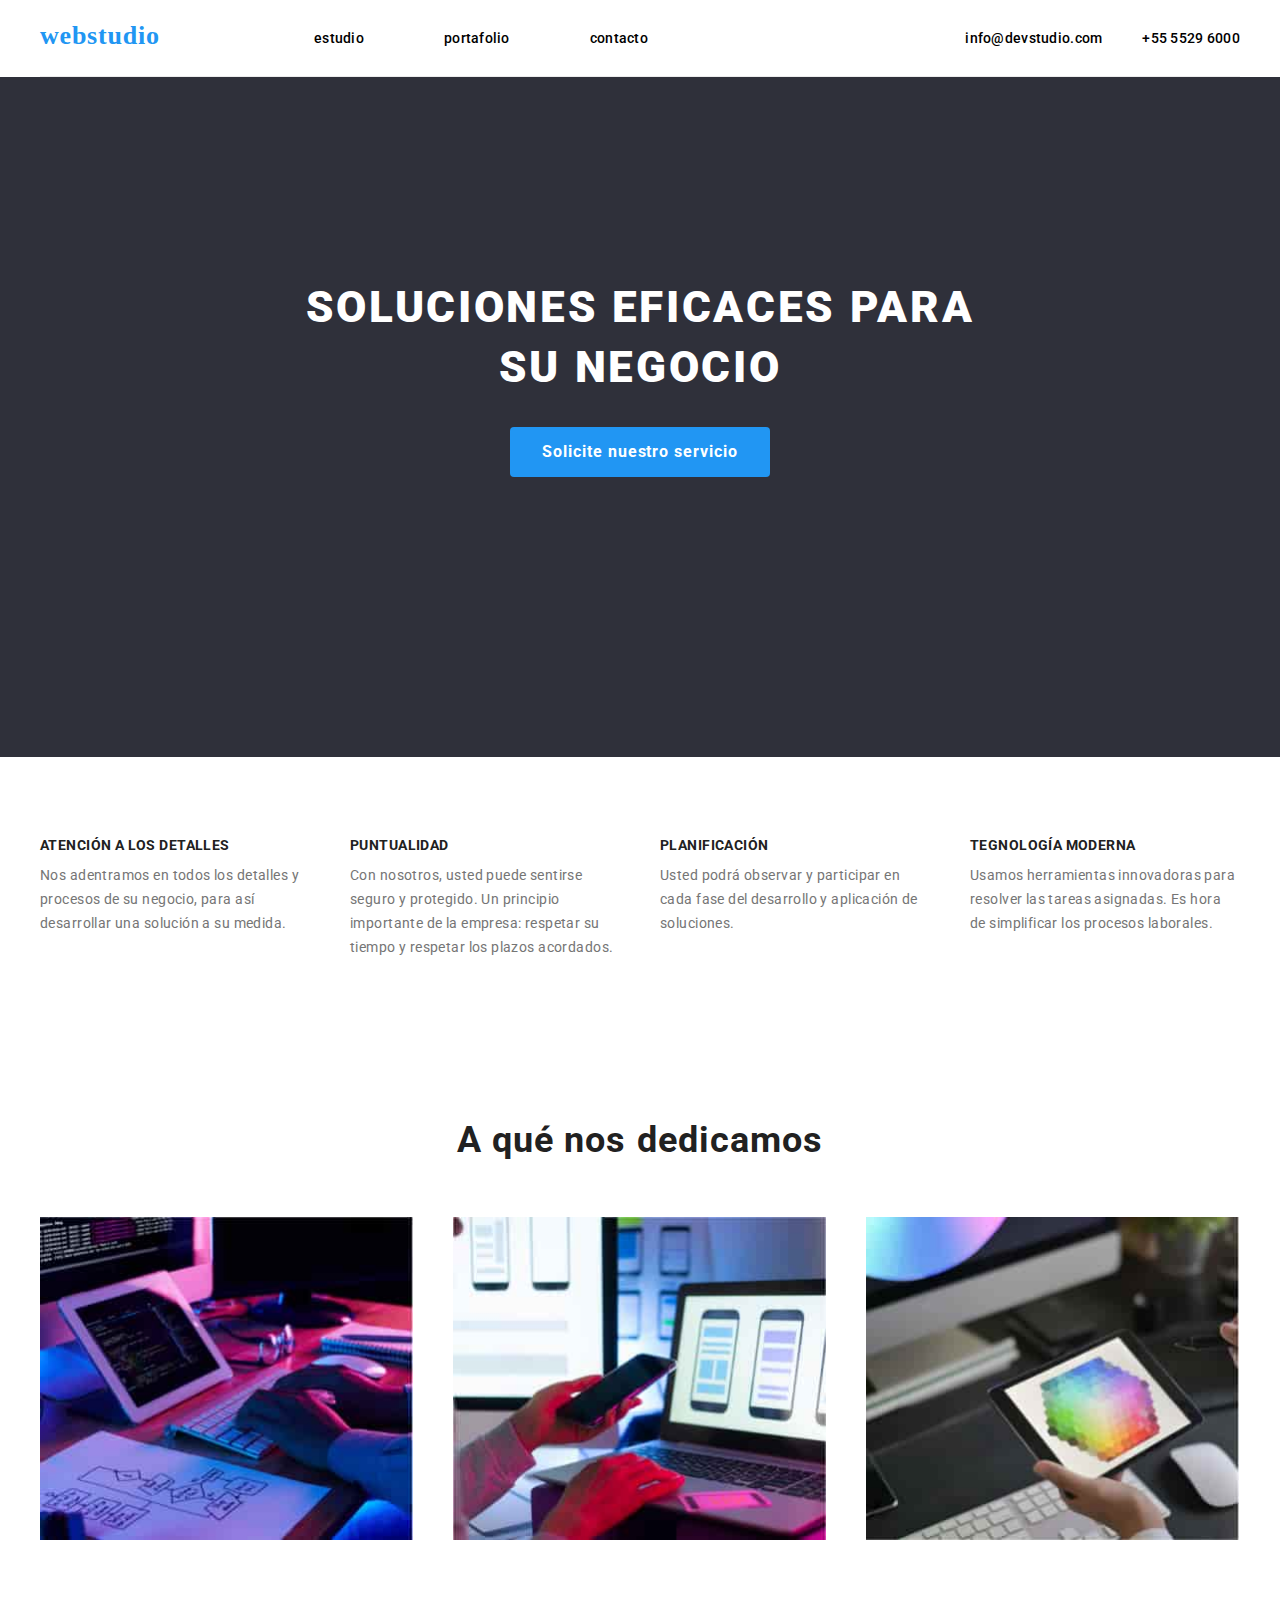
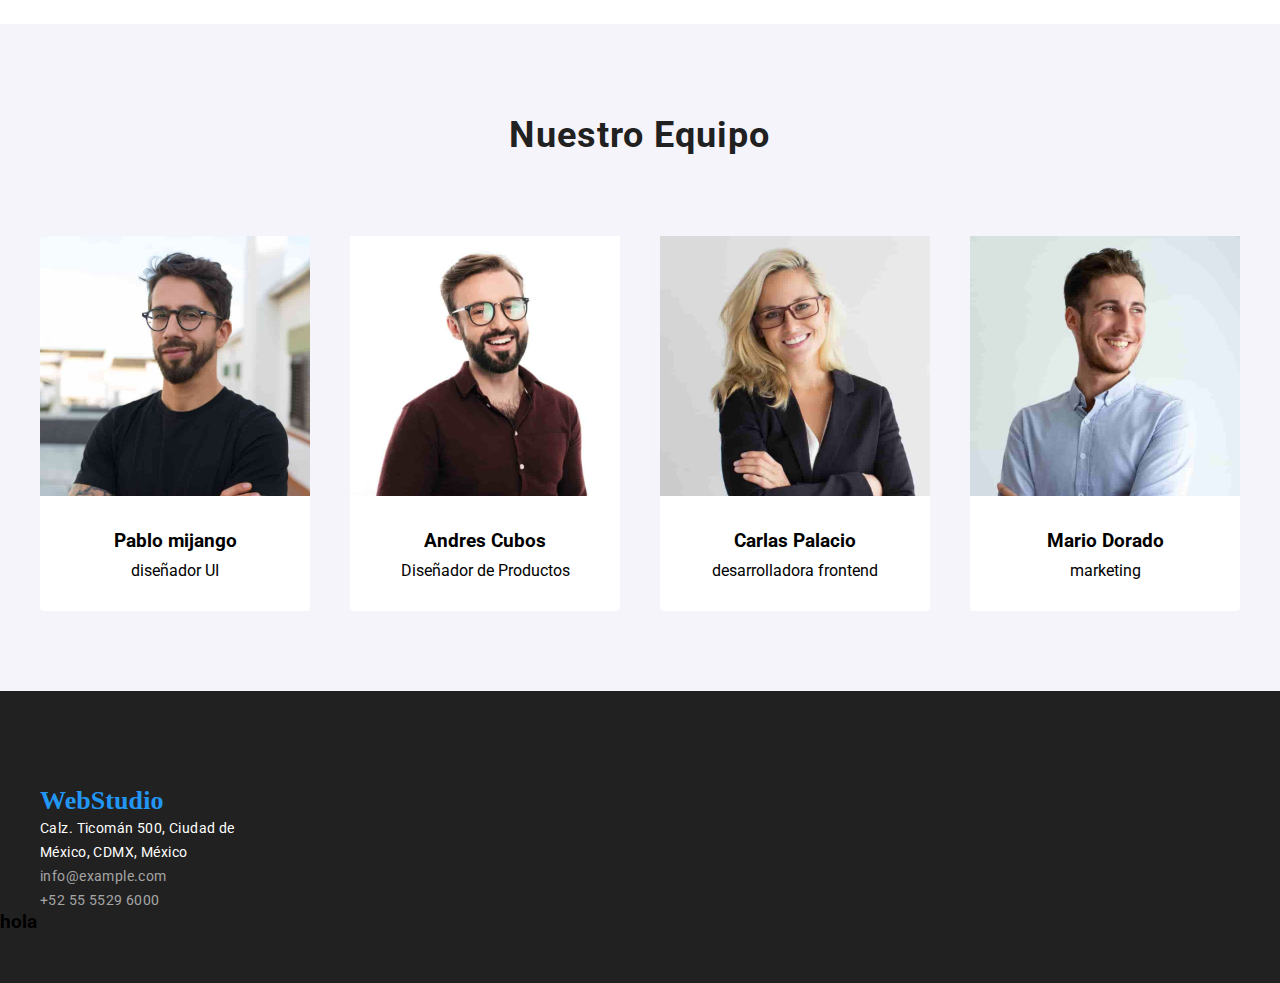
<file: index.html>
<!DOCTYPE html>
<html lang="en">
  <head>
    <meta charset="UTF-8" />
    <meta name="viewport" content="width=device-width, initial-scale=1.0" />
    <title>Document</title>
    <link
      href="https://fonts.googleapis.com/css2?family=Tangerine:wght@700&display=swap"
      rel="stylesheet"
    />
    <link
      rel="stylesheet"
      href="https://cdnjs.cloudflare.com/ajax/libs/modern-normalize/1.0.0/modern-normalize.min.css"
    />

    <link rel="stylesheet" href="./css/styles.css" />
  </head>

  <body>
    <header class="container border_header">
      <div class="container menu">
        <a href="#" class="titulo_pagina">webstudio</a>
        <nav class="container navegation__container">
          <ul class="hero__navegation">
            <li><a href="./index.html" class="text-color">estudio</a></li>
            <li>
              <a href="./portfolio.html" class="text-color">portafolio</a>
            </li>
            <li><a href="#" class="text-color">contacto</a></li>
          </ul>
        </nav>

        <ul class="navegation__contacts">
          <li class="text-color">
            <a href="mailto:info@devstudio.com" class="text-color">
              info@devstudio.com</a
            >
          </li>
          <li class="text-color">
            <a href="tel:+525555296000" class="text-color">+55 5529 6000</a>
          </li>
        </ul>
      </div>
    </header>

    <main>
      <section class="hero">
        <div class="container container__fondo">
          <h1 class="titulo__hero">SOLUCIONES EFICACES PARA SU NEGOCIO</h1>
        </div>
        <div class="flex__button">
          <button type="button" class="button__hero">
            Solicite nuestro servicio
          </button>
        </div>
      </section>

      <section class="item__text">
        <div class="container section">
          <ul class="about__gallery">
            <li>
              <h3 class="text-titulo">ATENCIÓN A LOS DETALLES</h3>
              <p class="text_item">
                Nos adentramos en todos los detalles y procesos de su negocio,
                para así desarrollar una solución a su medida.
              </p>
            </li>
            <li>
              <h3 class="text-titulo">PUNTUALIDAD</h3>
              <p class="text_item">
                Con nosotros, usted puede sentirse seguro y protegido. Un
                principio importante de la empresa: respetar su tiempo y
                respetar los plazos acordados.
              </p>
            </li>
            <li>
              <h3 class="text-titulo">PLANIFICACIÓN</h3>
              <p class="text_item">
                Usted podrá observar y participar en cada fase del desarrollo y
                aplicación de soluciones.
              </p>
            </li>
            <li>
              <h3 class="text-titulo">TEGNOLOGÍA MODERNA</h3>
              <p class="text_item">
                Usamos herramientas innovadoras para resolver las tareas
                asignadas. Es hora de simplificar los procesos laborales.
              </p>
            </li>
          </ul>
        </div>
      </section>

      <section class="galerry__job">
        <div class="container section">
          <h2 class="titulo_2">A qué nos dedicamos</h2>
          <ul class="about__gallery">
            <li>
              <img
                src="./imagen/computador_red.jpg"
                alt="a que nos dedicamos"
                width="373px"
              />
            </li>
            <li>
              <img
                src="./imagen/app_movil.jpg"
                alt="a que nos dedicamos"
                width="373px"
              />
            </li>
            <li>
              <img
                src="./imagen/table_web.jpg"
                alt="a que nos dedicamos"
                width="373px"
              />
            </li>
          </ul>
        </div>
      </section>
      <section class="container_team">
        <div>
          <h2 class="team-title">Nuestro Equipo</h2>
          <ul class="team-list section">
            <li class="team__box" width="270px">
              <img
                src="./imagen/Pablo_Mijango.jpg"
                alt="pablo mijango"
                width="270"
              />
              <h3 class="team_name">Pablo mijango</h3>
              <p class="team_name_2">diseñador UI</p>
            </li>

            <li class="team__box" width="270px">
              <img
                src="./imagen/Andres_Cubos.jpg"
                alt="andres cubo"
                width="270"
              />
              <h3 class="team_name">Andres Cubos</h3>
              <p class="team_name_2">Diseñador de Productos</p>
            </li>
            <li class="team__box" width="270px">
              <img
                src="./imagen/carlas_palacio.jpg"
                alt="carla palacio"
                width="270"
              />
              <h3 class="team_name">Carlas Palacio</h3>
              <p class="team_name_2">desarrolladora frontend</p>
            </li>
            <li class="team__box" width="270px" height="368px">
              <img src="./imagen/Mario.jpg" alt="mario dorado" width="270" />
              <h3 class="team_name">Mario Dorado</h3>
              <p class="team_name_2">marketing</p>
            </li>
          </ul>
        </div>
      </section>
    </main>

    <footer class="footer__fondo">
      <address class="container">
        <a href="#" class="color__title">WebStudio</a>
        <ul>
          <li class="contacts__footer">
            <a
              class="address_color"
              href="https://goo.gl/maps/MqcLZkt5R4HPUiu16"
              target="_blank"
              rel="noopener nofollow noreferrer"
              >Calz. Ticomán 500, Ciudad de<br />
              México, CDMX, México
            </a>
          </li>

          <li>
            <a class="text-color__contacto" href="mailto:info@example.com"
              >info@example.com
            </a>
          </li>
          <li>
            <a class="text-color__contacto" href="tel:+525555296000"
              >+52 55 5529 6000
            </a>
          </li>
        </ul>
      </address>
      <h3>hola</h3>
    </footer>
  </body>
</html>
</file>
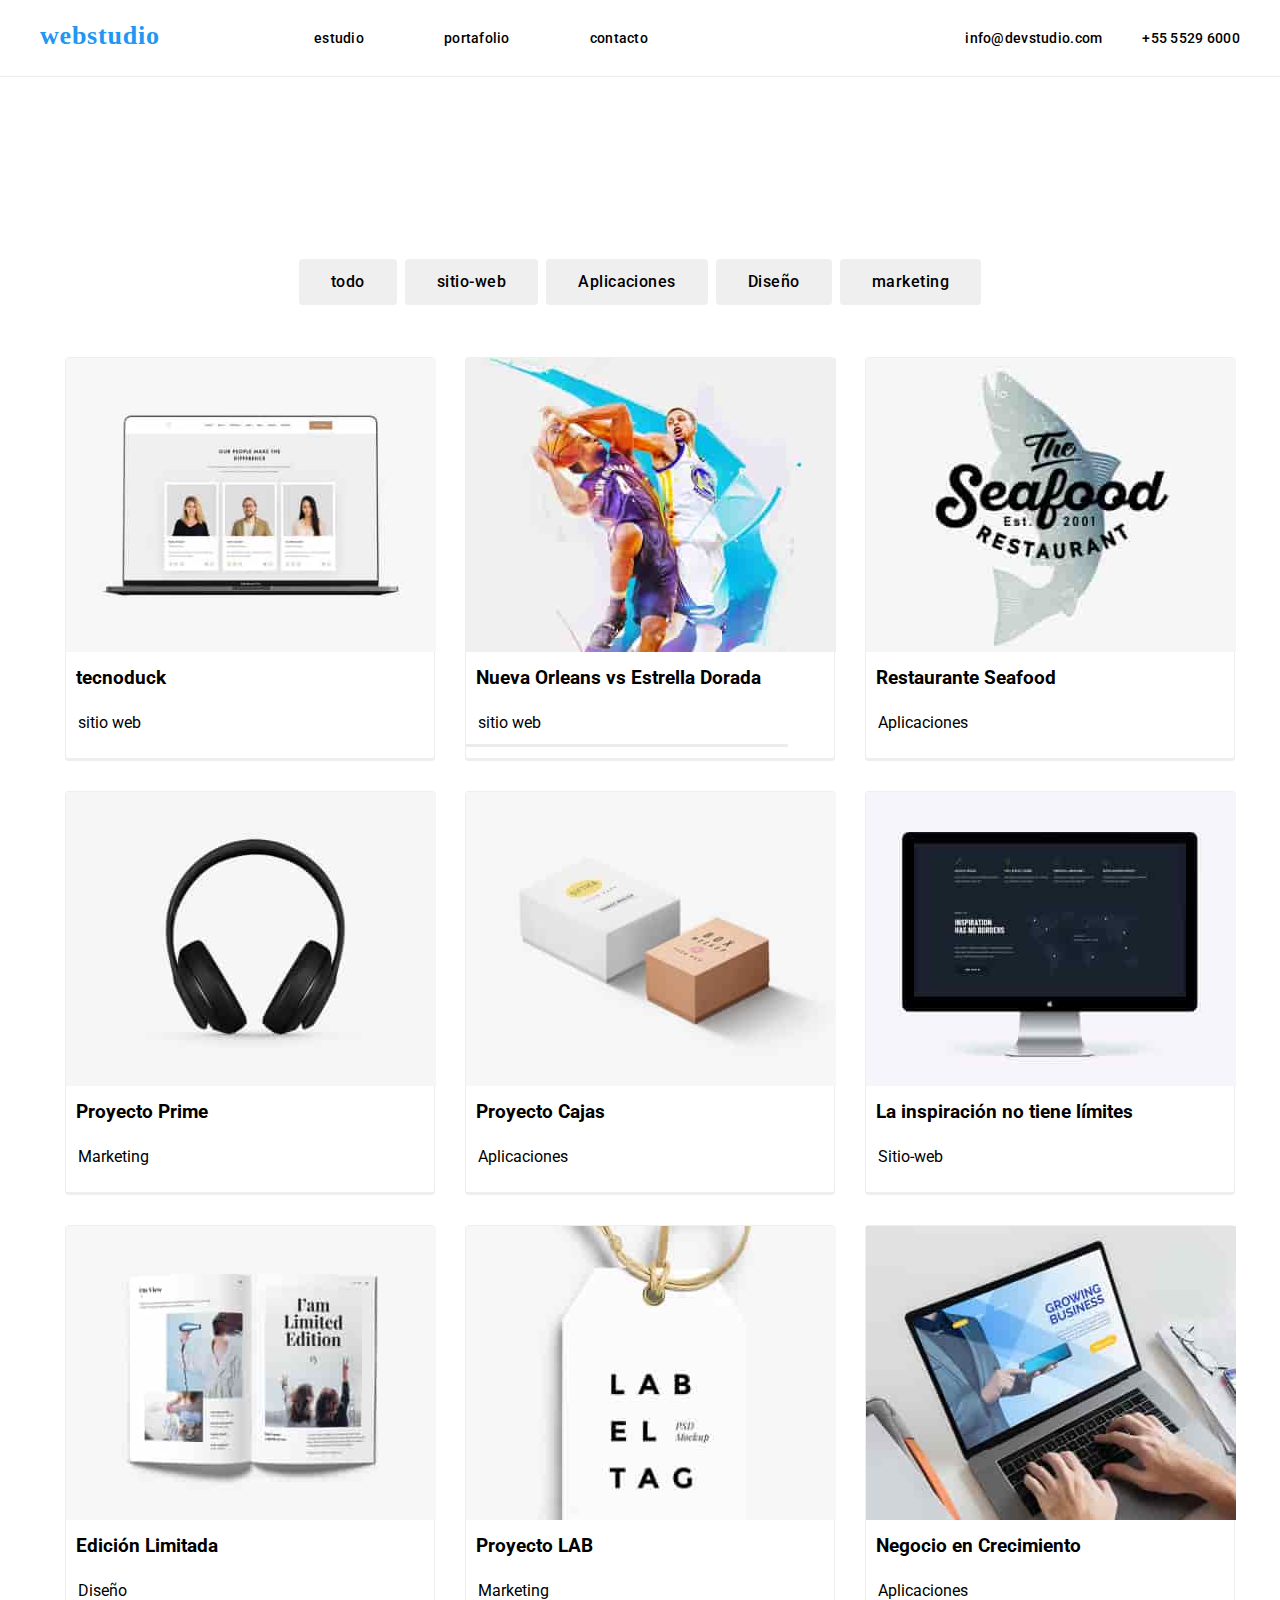
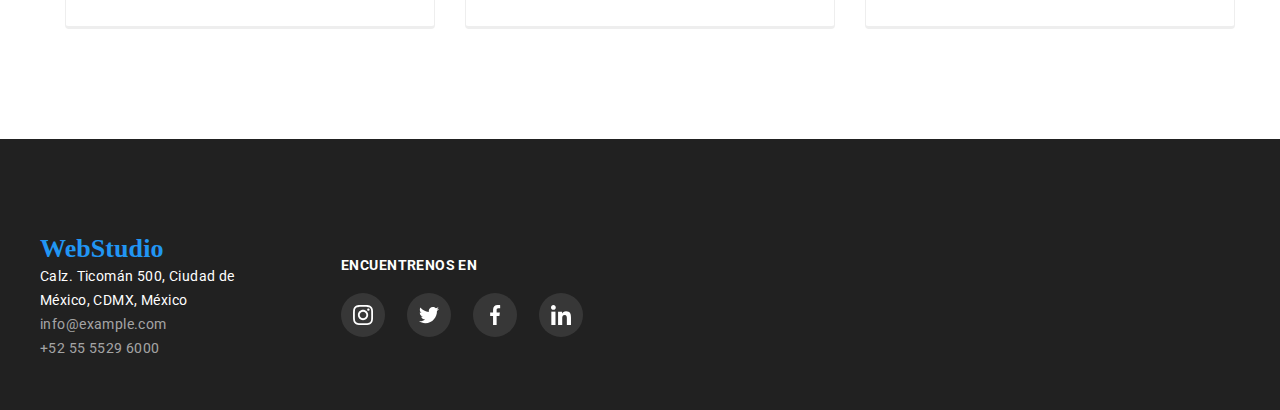
<file: portfolio.html>
<!DOCTYPE html>
<html lang="en">
	<head>
		<meta charset="UTF-8" />
		<meta name="viewport" content="width=device-width, initial-scale=1.0" />
		<title>Document</title>
		<link
		rel="stylesheet"
		href="https://cdnjs.cloudflare.com/ajax/libs/modern-normalize/1.0.0/modern-normalize.min.css"
	/>
	<link href="https://fonts.googleapis.com/css2?family=Tangerine:wght@700&display=swap"
		rel="stylesheet"
	/>
		<link rel="stylesheet" href= "./css/styles.css"/>
	</head>
	<body>
		<header class="border_header">
			<div class="container menu">
			<a href="#" class="titulo_pagina">webstudio</a>
			<nav class="container navegation__container">
			<ul class="hero__navegation">
				<li><a href="./index.html" class="text-color">estudio</a></li>
				<li><a href="./portfolio.html" class="text-color">portafolio</a></li>
				<li><a href="#" class="text-color">contacto</a></li>
			</ul>
			</nav>
			<ul class="navegation__contacts">
				<li class="text-color">
				<a href="mailto:info@devstudio.com" class="text-color"> info@devstudio.com</a>
				</li>
				<li class="text-color">
				<a href="tel:+525555296000" class="text-color">+55 5529 6000</a>
				</li>
			</ul>
		</div>
	</header>

	<main id="main__button">
		<div class="container"> 
			<ul class="button__main">
			<li><button type="button" class="button__main__item" >todo</li>
			<li><button type="button" class="button__main__item">sitio-web</li>
			<li><button type="button" class="button__main__item">Aplicaciones</li>
			<li><button type="button" class="button__main__item">Diseño</li>
			<li><button type="button" class="button__main__item">marketing</li>
		</ul>
	</div>

		<section class="section__portafolio">
			<div class="container "> 
				<ul class="galery__main">
				<li class="item">
					
						<img
						src="./imagen/tecnoduck_sitio_web.jpg"
						alt="sitio-web"
						width="370px"
						height="294px">
					<div class="border_item">
						<h3 class="name_project">tecnoduck</h3>
					<p class="description">sitio web</p>
					</div>
										
				</li>
				<li class="item">
					<img
						src="./imagen/post_orlamdovs.jpg"
						alt="sitio-web"
						width="370"
					><div class="border-item"><h3> Nueva Orleans vs Estrella Dorada</h3>
					<p>sitio web</p></div>
				</li>
				<li class="item">
					<img
						src="./imagen/Restaurante_seafood_aplicaciones.jpg"
						alt="aplicación"
						width="370">
					<div>
					<h3>Restaurante Seafood</h3>
					<p>Aplicaciones</p>
				</div>
				</li>
				<li class="item">
					<img
						src="./imagen/Proyecto_prime_marketing.jpg"
						alt="marketing"
						width="370"
						>
						<div>
						<h3>Proyecto Prime</h3>
						<p>Marketing</p></div>
				</li>
				<li class="item">
					<img
						src="./imagen/Proyecto_cajas_aplicacion.jpg"
						alt="aplicación"
						width="370">
						<div>
						<h3>Proyecto Cajas</h3>
						<p>Aplicaciones</p>
					</div>
				</li>
				<li class="item">
					<img
						src="./imagen/inspiracion_sitio_web.jpg"
						alt="sitio-web"
						width="370">
						<div>
						<h3>La inspiración no tiene límites</h3>
						<p>Sitio-web</p>
					</div>
				</li>
				<li class="item">
					<img
						src="./imagen/edicion_limitada.jpg"
						alt="Diseño"
						width="370">
						<div>
						<h3>Edición Limitada</h3>
						<p>Diseño</p>
					</div>
				</li>
				<li class="item">
					<img
						src="./imagen/proyecto_lab.jpg"
						alt="marketing"
						width="370">
						<div>
					<h3>Proyecto LAB</h3>
					<p>Marketing</p>
					</div>
				</li>
				<li class="item">
					<img
						src="./imagen/Negocio_aplicacion.jpg"
						alt="aplicación"
						width="370"
						>
						<div><h3>Negocio en Crecimiento</h3>
						<p>Aplicaciones</p>
					</div>
				</li>
			</ul>
		
		</div>       
			</section>
			</main>

	<footer class="foter_portafolio">
		<div class="container">
			<div class="container flex-container">
				<address>
					<a href="#" class="color__title">WebStudio</a>
					<ul>
						<li class="contacts__footer">
							<a class="address_color" href="https://goo.gl/maps/MqcLZkt5R4HPUiu16"
							target="_blank"
							rel="noopener nofollow noreferrer">Calz. Ticomán 500, Ciudad de<br> México, CDMX, México </a>
						</li>
						<li class="text-color__contacto">
							<a href="mailto:info@example.com" class="text-color__contacto">info@example.com </a>
						</li>
						<li class="text-color__contacto">
							<a href="tel:+525555296000" class="text-color__contacto">+52 55 5529 6000 </a>
						</li>
					</ul>
					
				</address>
				<div class="container__footer__redes">
					<h3 class="title-6">ENCUENTRENOS EN</h3>
					<ul class="iconos-6">
					<li class="list_iconos_red"><svg class="iconos_red" width="20px" height="20px">
						<use href="./imagen/iconos/symbol-defs.svg#icon-instagram"></use>
					</svg></li>
					<li class="list_iconos_red"><svg class="iconos_red" width="20px" height="20px">
						<use href="./imagen/iconos/symbol-defs.svg#icon-twitter" ></use>
					</svg></li>
					<li class="list_iconos_red"><svg class="iconos_red" width="20px" height="20px">
						<use href="./imagen/iconos/symbol-defs.svg#icon-facebook" ></use>
					</svg></li>
					<li class="list_iconos_red"><svg class="iconos_red" width="20px" height="20px">
						<use href="./imagen/iconos/symbol-defs.svg#icon-linkedin" ></use>
					</svg></li>
					</ul>
				</div>
			</div>
		</div>
	</footer>
</body>
</html>
</file>
<file: css/styles.css>
@import url("https://fonts.googleapis.com/css2?family=Roboto:ital,wght@0,100;0,300;0,400;0,500;0,700;0,900;1,100;1,300;1,400;1,500;1,700;1,900&display=swap");

* {
  margin: 0px;
  padding: 0px;
  list-style: none;
  text-decoration: none;
}

:root {
  --color--titulo--principal: rgb(255, 255, 255);
  --color--buttom--pasivo: rgb(238, 238, 238);
  --color--buttom--activo: rgb(33, 150, 243);
  --color--text--secundario: rgb(255, 255, 255);
  --color--fondo--secundario: rgb(47, 48, 58);
  --colo--web--studio: rgba(33, 150, 243, 1);
}

body {
  font-family: "Roboto", sans-serif;
  background: #ffffff;
}
.titulo__hero {
  color: #fff;
  text-align: center;
  font-family: Roboto;
  font-size: 44px;
  font-style: normal;
  font-weight: 900;
  line-height: 60px;
  letter-spacing: 0.06em;
  text-transform: uppercase;
  width: 696px;
  margin: 0 auto;
  display: block;
  margin-bottom: 30px;
}
.titulo_pagina {
  color: var(--color--buttom--activo);
  text-align: right;
  font-family: Raleway;
  font-size: 26px;
  font-style: normal;
  font-weight: 700;
  line-height: normal;
  letter-spacing: 0.78px;
  padding-top: 21px;
  
  padding-bottom: 25px;
}

/* estilos index  */

.container {
  max-width: 1200px;
  margin: auto;
}
.container_team {
  width: auto;
  margin: auto;
  background: #f5f4fa;
}
.color__title {
  color: var(--color--buttom--activo);
  text-align: right;
  font-family: Raleway;
  font-size: 26px;
  font-style: normal;
  font-weight: 700;
  line-height: normal;
  letter-spacing: 0.078px;
}
.button__hero {
  color: #fff;
  text-align: center;
  font-family: Roboto;
  font-size: 16px;
  font-style: normal;
  font-weight: 700;
  line-height: 1.87;
  letter-spacing: 0.96px;
  padding: 10px 32px 10px 32px;
  border-radius: 4px;
  border: none;
  gap: 10px;
  background: var(--colo--web--studio);
  display: inline-flex;
  justify-content: center;
  align-items: center;
  
}
.button__hero:hover {
  background: var(--color--buttom--activo);
  color: var(--color--text--secundario);
}

.text-color {
  color: black;
  font-family: Roboto;
  font-size: 14px;
  font-style: normal;
  font-weight: 500;
  line-height: normal;
  letter-spacing: 0.28px;
}
.text-color:hover {
  color: blue;
}

/*  estilos portafolio  */

.button {
  border-radius: 4px;
  border: none;
background: #2196F3;

/* shadow-middle */
box-shadow: 0px 2px 2px 0px rgba(0, 0, 0, 0.12), 0px 1px 2px 0px rgba(0, 0, 0, 0.08), 0px 3px 1px 0px rgba(0, 0, 0, 0.10);

}
.button:hover {
  background: #2196f3;
  color: #ffffff;
  border-radius: 4PX;
  border: none;
  cursor: pointer;
}
/*------- section 1 portafolio main button-----------*/
.button__main {
  display: flex;
  justify-content: center;
  align-items: center;
  column-gap: 8px;
  padding-top: 182px;
  border-radius: 4PX;
  border:none;
  cursor: pointer;
  
}
.button__main__item {
  padding: 10px 32px 10px 32px;
  border-radius: 4PX;
  border: none;
  gap: 10px;
  text-align: center;
font-family: Roboto;
font-size: 16px;
font-style: normal;
font-weight: 500;
line-height: 26px; 
letter-spacing: 0.48px;
}
.button__main__item:hover {
  background: var(--color--buttom--activo);
  color: var(--color--text--secundario);
  
}
.button__main__flex {
  display: flex;
  justify-content: center;
  align-items: center;
  text-align: center;
}

.galery__main {
  display: flex;
  flex-wrap: wrap;
  justify-content: space-between;
  margin: 0PX;
  padding: 0PX;
  cursor:pointer; 
}


.item{
  /*flex-basis: calc((100% - 20px) / 3);*/
  border-radius: 4px;
  border: 1px solid #EEE;
background: #FFF;
border-bottom: 3px solid #eee;
margin-bottom: 30px;
margin-right: 5px;
margin-left: 25px;
width: 370px;
height: 404px;
}

.border_item{
  
}

.item:hover,
.item:focus {
  
box-shadow: 1px 4px 6px 0px rgba(0, 0, 0, 0.16), 0px 4px 4px 0px rgba(0, 0, 0, 0.06), 0px 1px 1px 0px rgba(0, 0, 0, 0.12);
    cursor: pointer;
}
.item h3 {
  padding: 12px 10px 12px 10px;
}
.item p {
  padding: 12px;
}

/*----------estilos encabezado index--------------------------------------*/
.menu{
  width: 1600PX;
  display: flex;
  justify-content: center;
  align-items: center;
}
.border_header{

border-bottom-width: 1px;
  border-bottom-style: solid;
  border-bottom-color: #ECECEC;

}
.navegation__container {
  display: flex;
  justify-content: space-between;
  padding-right: 93px;
}
.hero__navegation {
  display: flex;
  justify-content: center;
  align-items: center;
  column-gap: 80px;
  padding: 25px;
  padding-right: 95px;
}

.navegation__contacts {
  display: flex;
  justify-content: center;
  align-items: center;
  column-gap: 40px;
}

/*estilos segunda section titulo principal y boton*/


.hero {
 background-color: var(--color--fondo--secundario);
  padding-top: 200px;
  padding-bottom: 280px;
  
  width: auto;
  margin: auto;
}
.section {
  padding-top: 80px;
  padding-bottom: 80px;
}
.section__portafolio {
  padding-top: 52px;
  padding-bottom: 80px;
}
.flex__button {
  display: flex;
  justify-content: center;
  align-items: center;
}
.container__fondo {
  color: var(--color--titulo--principal);
  display: flex;
  justify-content: center;
  align-items: center;
}
.titulo {
  text-align: center;
  font-family: Roboto;
  font-size: 44px;
  font-style: normal;
  font-weight: 900;
  line-height: 60px; 
  letter-spacing: 2.64px;
  text-transform: uppercase;
  width: 700px;
  padding-top: 250px;
}
/*section 3 textos ----------------------------------------------------*/
.item__text {
  padding-top: 0px;
}
.text-titulo {
  color: #212121;
  font-family: Roboto;
  font-size: 14px;
  font-style: normal;
  font-weight: 700;
  line-height: normal;
  letter-spacing: 0.42px;
  text-transform: uppercase;
  width: 270px;
  padding-bottom: 10px;
}
.text_item {
  color: #757575;
  font-family: Roboto;
  font-size: 14px;
  font-style: normal;
  font-weight: 400;
  line-height: 24px;
  letter-spacing: 0.42px;
  width: 270px;
}
/*secrion 4 galeria a que nos dedicamos---------------*/
.about__gallery {
  display: flex;
  gap: 40px;
}

.flex galery {
  display: flex;
  justify-content: center;
  align-items: center;
}
.titulo_2 {
  color: #212121;
  text-align: center;
  font-family: Roboto;
  font-size: 36px;
  font-style: normal;
  font-weight: 700;
  line-height: normal;
  letter-spacing: 1.08px;
  padding-bottom: 56px;
}
/*section 4 class="team"-------------------*/


  .team-list {
    display: flex;
    justify-content: center;
    gap: 40px;
  }
  .team-title {
    color: #212121;
    text-align: center;
    font-family: Roboto;
    font-size: 36px;
    font-style: normal;
    font-weight: 700;
    line-height: normal;
    letter-spacing: 1.08px;
    padding-top: 90px;
  }
  .team__box {
    width: 270px;
    flex-shrink: 0;
    border-radius: 0px 0px 4px 4px;
    background: #fff;
    padding-top: 0px;
  }
  .team_name {
    text-align: center;
    padding-bottom: 10px;
    padding-top: 30px;
  }
  .team_name_2 {
    
    padding-bottom: 30px;
    text-align: center;
  }

  .border-item{
   
  border-bottom-style: solid;
  border-bottom-color: #ECECEC;
  width: 322px;
  }
  /*section footer-----------------*/

  /*.footer__fondo {
    background: #212121;
    width: auto;
    margin: auto;
  }*/

  .test-color__direccion {
  width: 231px;
  padding-bottom: 0px;
  color: rgba(255, 255, 255, 0.6);*/
  }
.text-color__contacto {
  color: #ffffff60;
  padding-top: 0px;
}
.section__footer {
  width: 231px;

  flex-shrink: 0;
}
.red-social {
  color: #fff;
  font-family: Roboto;
  font-size: 14px;
  font-style: normal;
  font-weight: 700;
  line-height: normal;
  letter-spacing: 0.42px;
  text-transform: uppercase;
  width: 135px;
  top: 1703px;
  left: 516px;
}
/* ESTILO------REDES-----FOOTER----*/
.contacts__footer {
}
.flex-container {
  display: flex;
  align-items: center;
  margin: 0;
  
}
.address_color {
  color: #fff;
  font-family: Roboto;
  font-size: 14px;
  font-style: normal;
  font-weight: 400;
  line-height: 24PX;
  letter-spacing: 0.42px;
}
.container__footer {
  display: flex;
}
.container__footer__redes {
  display: flex;
  flex-direction: column;
  padding-left: 70px;
}

.footer__fondo {
  background: #212121;
  padding-top: 95px;
  padding-bottom: 50px;  
}

.test-color__direccion {
  width: 231px;
  padding-bottom: 0px;
  color: rgba(255, 255, 255, 0.6);
}
.text-color__contacto {
  color: rgba(255, 255, 255, 0.6);
  font-family: Roboto;
  font-size: 14px;
  font-style: normal;
  font-weight: 400;
  line-height: 24PX;
  letter-spacing: 0.42px;
  width: 231px;
  padding-bottom: 0px;
  color: rgba(255, 255, 255, 0.6);
}

.foter_portafolio{
  /*width: 1600px;*/ 
  background: #212121;
  padding-top: 95px;
  padding-bottom: 50px;  
  
}
.section__footer {
  width: 231px;

  flex-shrink: 0;
}
.title-6 {
  color: #fff;
  font-family: Roboto;
  font-size: 14px;
  font-style: normal;
  font-weight: 700;
  line-height: normal;
  letter-spacing: 0.42px;
  text-transform: uppercase;
}
.list_iconos_red {
  border-radius: 50%;
  background-color: #ffffff1a;
  color: #ffffff;
  width: 44px;
  height: 44px;
  display: flex;
  justify-content: center;
  align-items: center;
  cursor: pointer;
}
.iconos-6 {
  display: flex;
  gap: 22px;
  padding-top: 20px;
  fill: #ffffff;
}
.list_iconos_red:hover {
  fill: #ffffff;
  background-color: #2196f3;
  border-radius: 50%;
}
.iconos_red:hover {
  fill: #ffffff;
  background-color: #2196f3;
  border-radius: 50%;
}
.iconos_red:hover . {
  fill: #fff;
  border-radius: 50%;
}

.red {
  fill: rgba(255, 255, 255, 0.1);
  border-radius: 50%;
}
/*---------link-encuentrenos-------*/
.red-social {
  color: #fff;
  font-family: Roboto;
  font-size: 14px;
  font-style: normal;
  font-weight: 700;
  line-height: normal;
  letter-spacing: 0.42px;
  text-transform: uppercase;
  width: 135px;
  top: 1703px;
  left: 516px;
}
</file>
